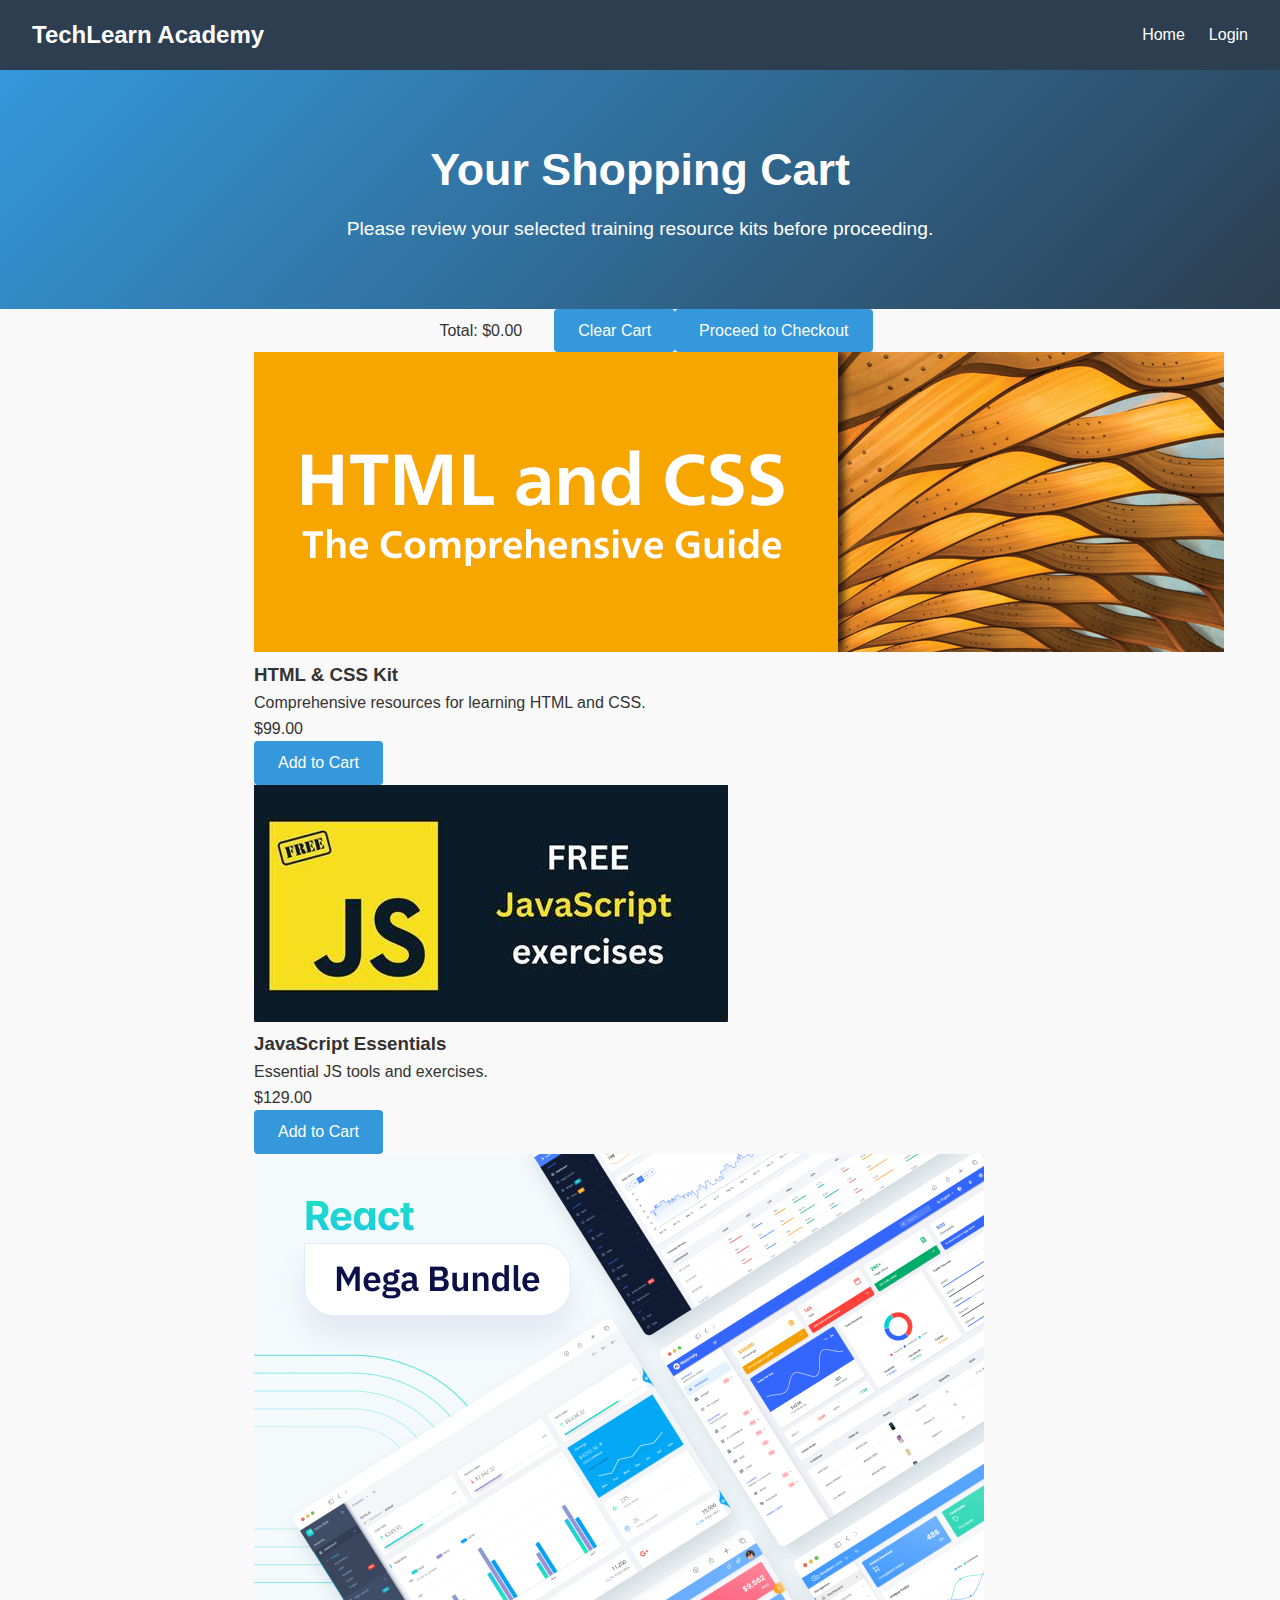
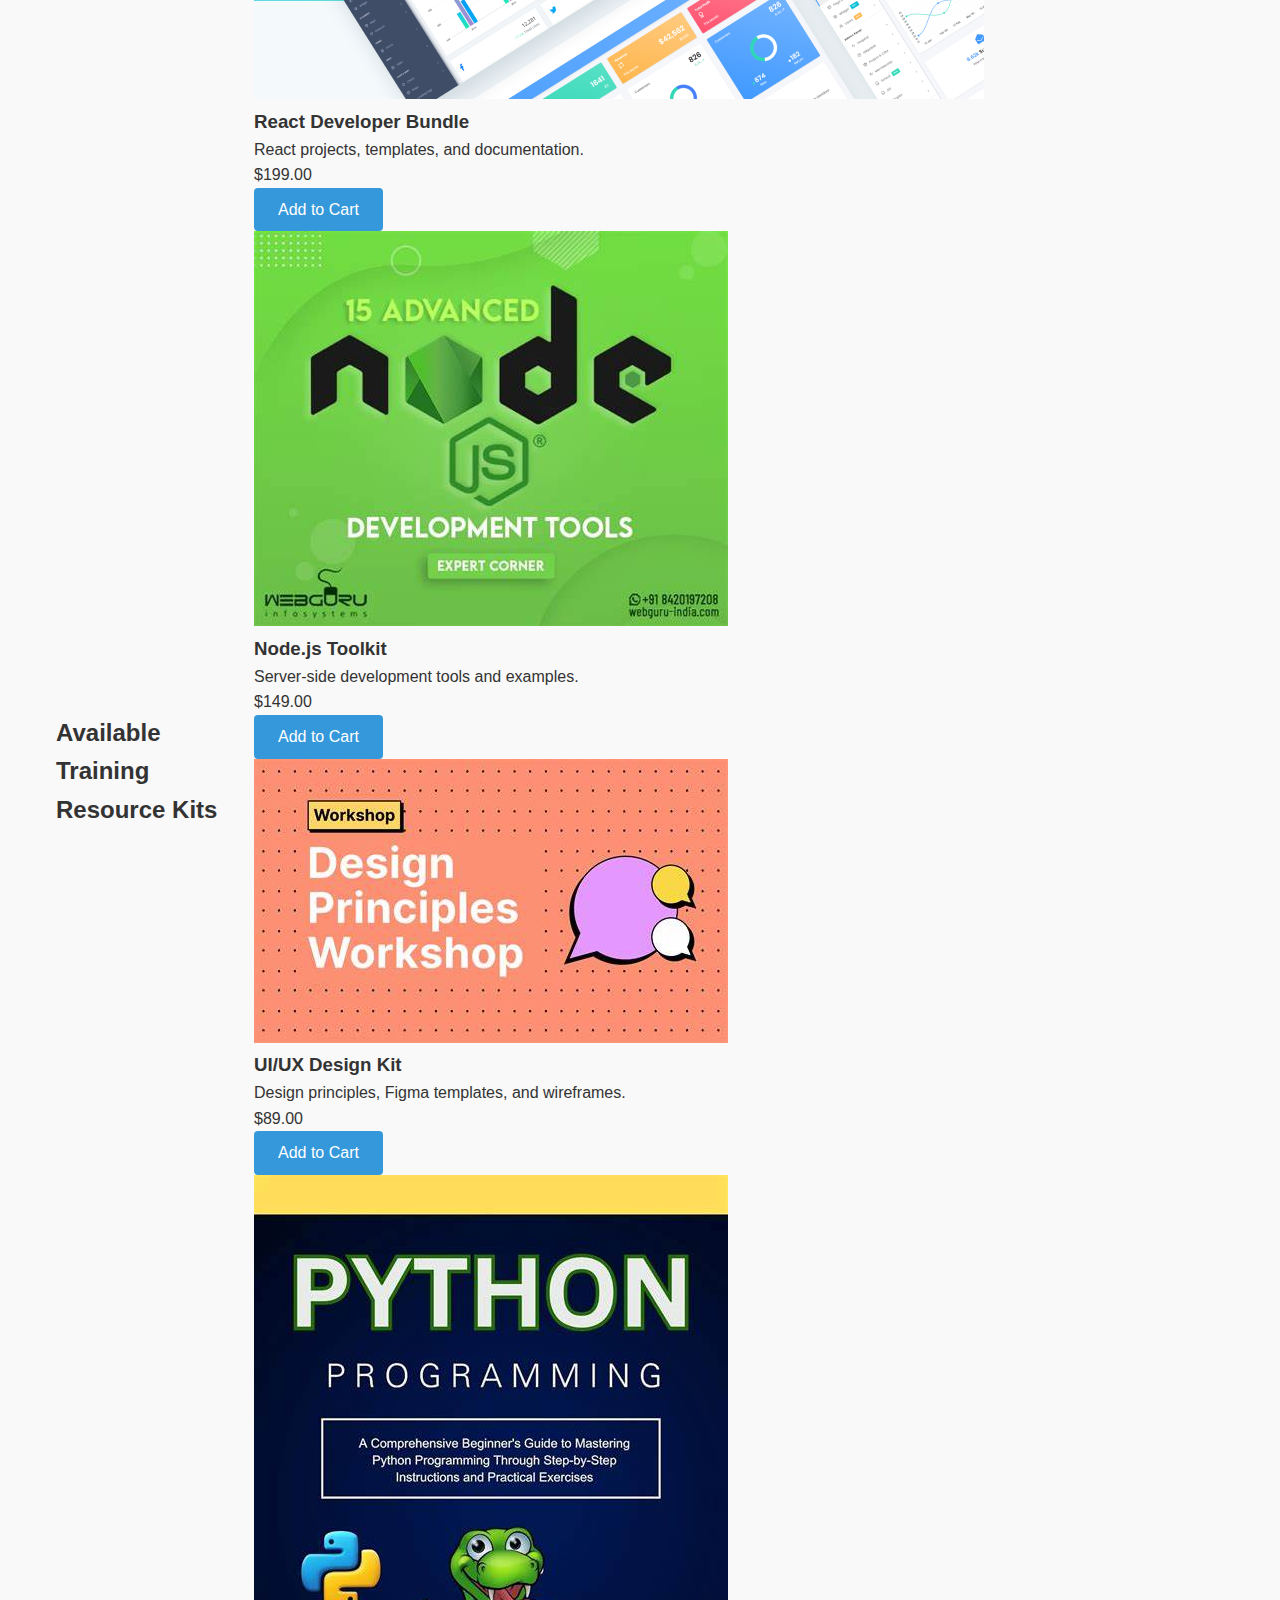
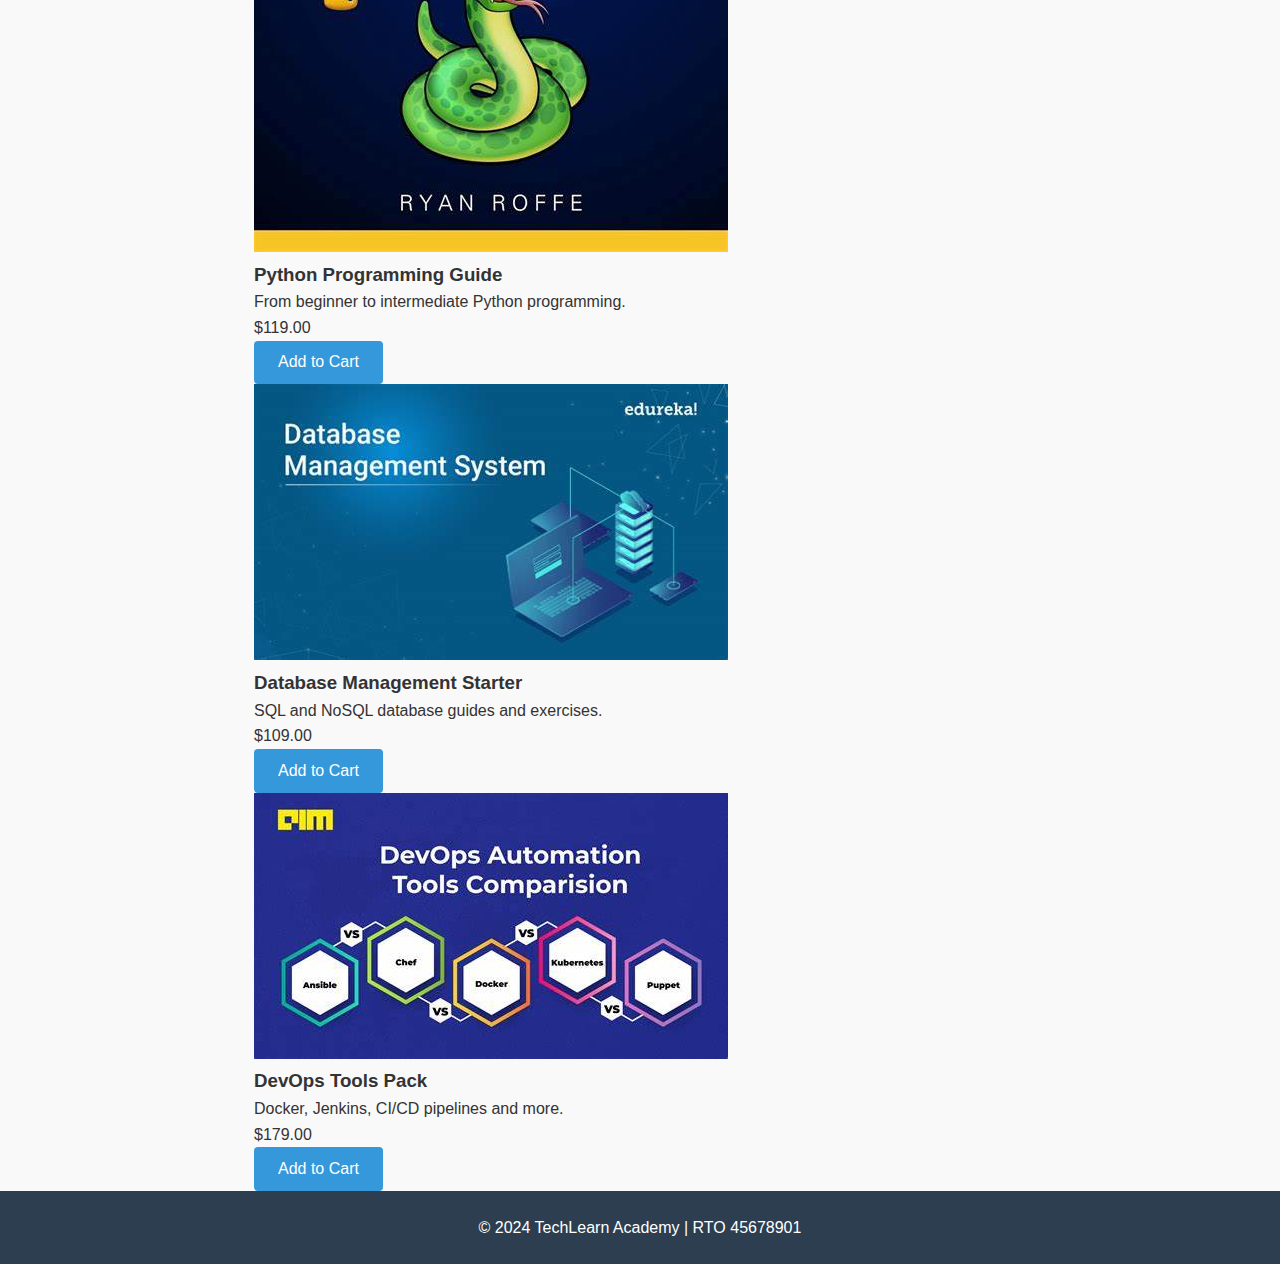
<file: cart.html>
<!DOCTYPE html>
<html lang="en">
<head>
  <meta charset="UTF-8" />
  <meta name="viewport" content="width=device-width, initial-scale=1.0"/>
  <title>Shopping Cart - TechLearn Academy</title>
  <link rel="stylesheet" href="css/styles.css" />
</head>
<body>

  <!-- Header -->
  <header>
    <div class="logo">TechLearn Academy</div>
    <nav>
      <a href="index.html">Home</a>
      <a href="login.html">Login</a>
    </nav>
  </header>

  <!-- Cart Page Title -->
  <section class="hero">
    <h1>Your Shopping Cart</h1>
    <p>Please review your selected training resource kits before proceeding.</p>
  </section>

  <!-- Cart Items -->
  <section class="cart-container container">
    <div id="cart-items"></div>
    <div class="cart-total" id="cart-total">Total: $0.00</div>
    <div class="order-actions">
      <button class="btn btn-danger" onclick="clearCart711()">Clear Cart</button>
      <button class="btn" onclick="proceedToCheckout711()">Proceed to Checkout</button>
    </div>
  </section>

  <!-- Available Resource Kits -->
  <section class="resource-kits-section container">
    <h2>Available Training Resource Kits</h2>
    <div id="resource-kits-list"></div>
  </section>

  <!-- Footer -->
  <footer>
    <p>&copy; 2024 TechLearn Academy | RTO 45678901</p>
  </footer>

  <!-- External JS -->
  <script src="js/app.js"></script>
</body>
</html>
</file>
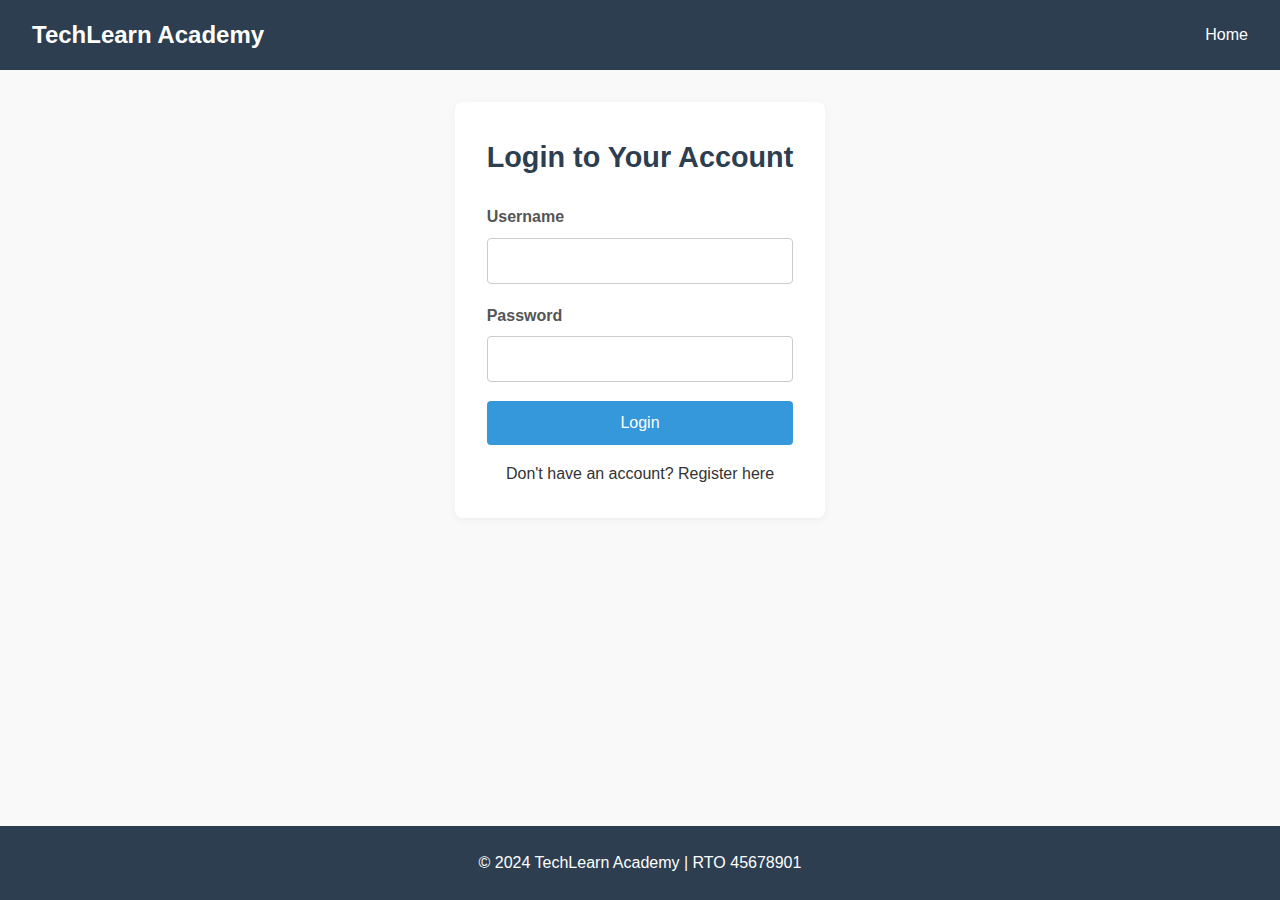
<file: login.html>
<!DOCTYPE html>
<html lang="en">
<head>
  <meta charset="UTF-8" />
  <meta name="viewport" content="width=device-width, initial-scale=1.0"/>
  <title>Login - TechLearn Academy</title>
  <link rel="stylesheet" href="css/styles.css" />
</head>
<body>

  <!-- Header -->
  <header>
    <div class="logo">TechLearn Academy</div>
    <nav>
      <a href="index.html">Home</a>
    </nav>
  </header>

  <!-- Login Form -->
  <section class="auth-container">
    <h2 class="form-title">Login to Your Account</h2>
    <form id="login-form" novalidate>
      <!-- Username -->
      <div class="form-group">
        <label for="username">Username</label>
        <input type="text" id="username" class="form-control" required />
        <div class="error-message">Please enter your username.</div>
      </div>

      <!-- Password -->
      <div class="form-group">
        <label for="password">Password</label>
        <input type="password" id="password" class="form-control" required />
        <div class="error-message">Please enter your password.</div>
      </div>

      <!-- Submit Button -->
      <button type="submit" class="btn btn-block">Login</button>
    </form>
    <p class="text-center">Don't have an account? <a href="register.html">Register here</a></p>
  </section>

  <!-- Footer -->
  <footer>
    <p>&copy; 2024 TechLearn Academy | RTO 45678901</p>
  </footer>

  <!-- External JS -->
  <script src="js/app.js"></script>
</body>
</html>
</file>
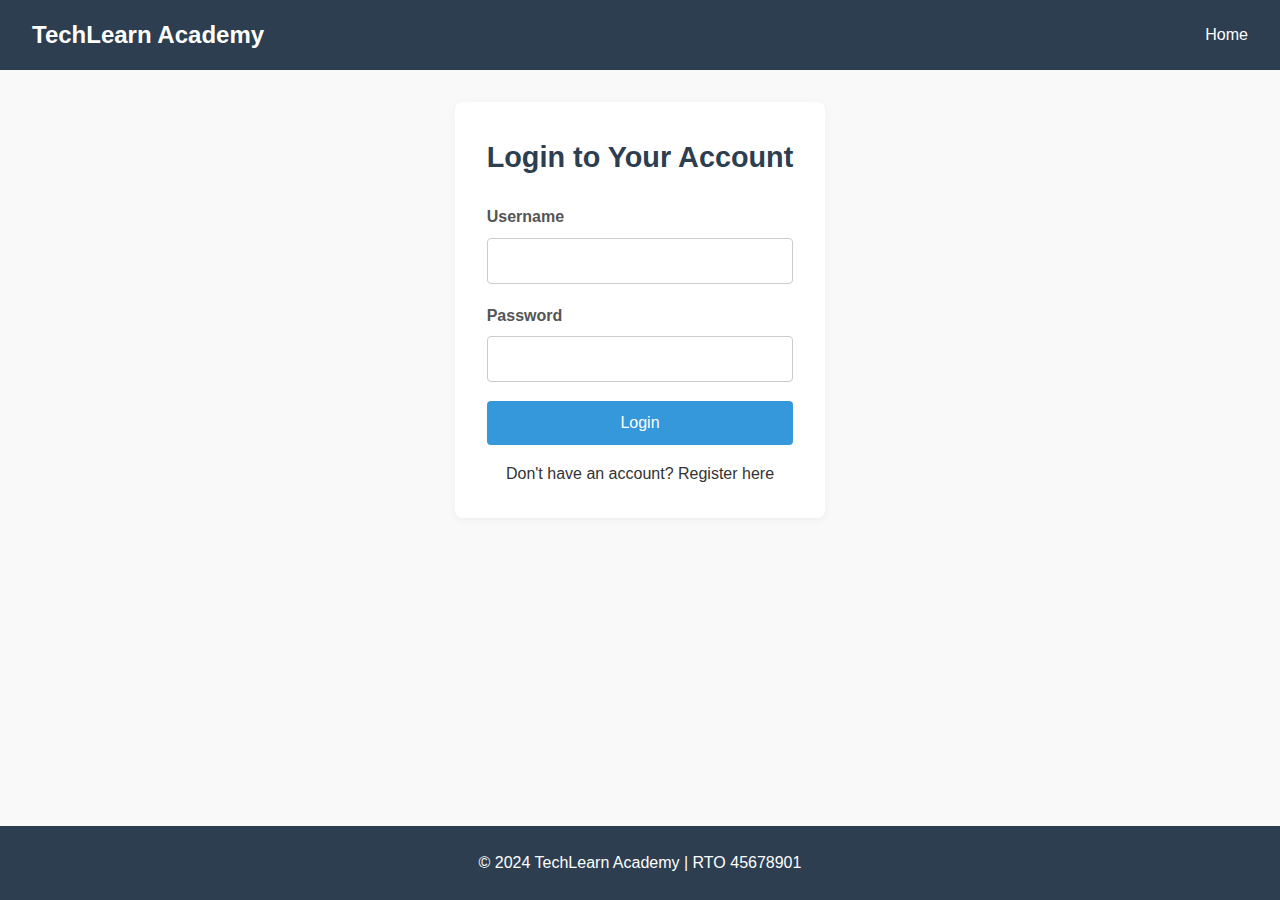
<file: order-confirm.html>
<!DOCTYPE html>
<html lang="en">
<head>
  <meta charset="UTF-8" />
  <title>Order Confirmation - TechLearn Academy</title>
  <link rel="stylesheet" href="css/styles.css" />
</head>
<body>

  <!-- Header -->
  <header>
    <div class="logo"><img src="images/logo.png" alt="TechLearn Academy Logo" />
      TechLearn Academy</div>
    <nav>
      <a href="index.html">Home</a>
      <a href="login.html">Login</a>
    </nav>
  </header>

  <!-- Hero Section -->
  <section class="hero">
    <h1>Order Confirmation</h1>
    <p>Please review your order before confirming.</p>
    <p><strong>Welcome,</strong> <span id="user-display">Guest</span></p>
  </section>

  <!-- Order Summary -->
  <section class="container order-summary-section">
    <table class="order-table">
      <thead>
        <tr>
          <th>Item</th>
          <th>Quantity</th>
          <th>Price</th>
          <th>Subtotal</th>
        </tr>
      </thead>
      <tbody id="order-items-body"></tbody>
    </table>

    <div class="cart-total" id="order-total">Total: $0.00</div>

    <div class="order-actions">
      <button class="btn btn-danger" onclick="editOrder711()">Edit Order</button>
      <button class="btn" onclick="confirmOrder711()">Confirm Order</button>
    </div>
  </section>

  <!-- Footer -->
  <footer>
    <p>&copy; 2024 TechLearn Academy | RTO 45678901</p>
  </footer>

  <!-- External JS -->
  <script src="js/app.js"></script>
</body>
</html>
</file>
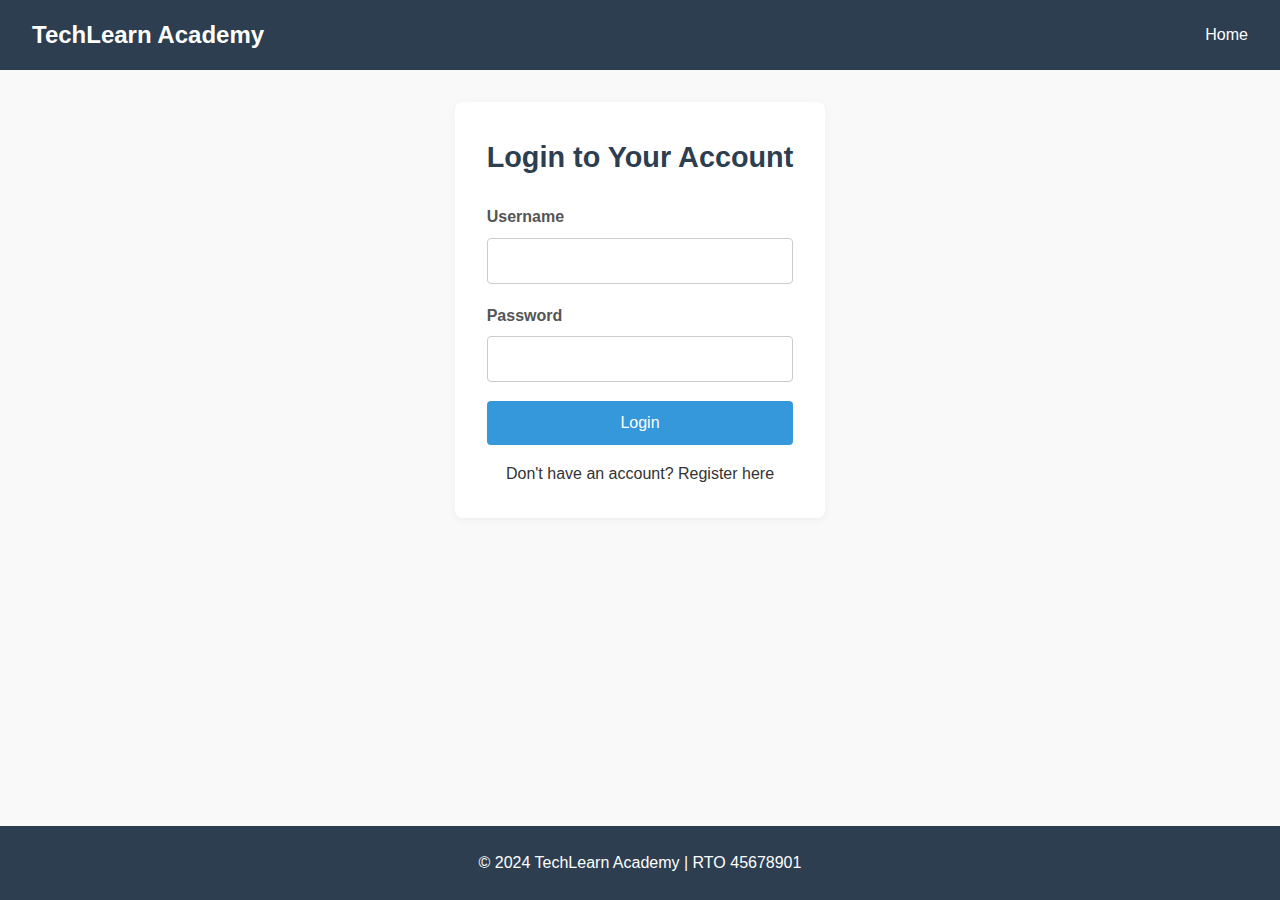
<file: order-management.html>
<!DOCTYPE html>
<html lang="en">
<head>
    <meta charset="UTF-8">
    <title>Order Management - TechLearn</title>
    <link rel="stylesheet" href="css/styles.css">
    <style>
        /* 添加到css/styles.css中 */
        .order-management {
            max-width: 800px;
            margin: 2rem auto;
            padding: 2rem;
        }

        .order-actions {
            display: flex;
            gap: 1rem;
            margin-bottom: 2rem;
        }

        .order-card {
            background: #fff;
            border-radius: 8px;
            box-shadow: 0 2px 8px rgba(0,0,0,0.1);
            padding: 1.5rem;
            margin-bottom: 1.5rem;
        }

        .order-header {
            display: flex;
            justify-content: space-between;
            border-bottom: 1px solid #eee;
            padding-bottom: 0.5rem;
            margin-bottom: 1rem;
        }

        .order-details {
            margin-left: 1rem;
        }

        .order-item {
            display: flex;
            justify-content: space-between;
            margin: 0.5rem 0;
            padding: 0.5rem;
            background: #f8f9fa;
            border-radius: 4px;
        }

        .order-total {
            text-align: right;
            font-weight: bold;
            margin-top: 1rem;
            padding-top: 1rem;
            border-top: 1px solid #eee;
        }
    </style>
</head>
<body>
    <header>
        <div class="logo">TechLearn Academy</div>
        <nav>
            <a href="index.html">Home</a>
            <a href="cart.html">Cart</a>
            <a href="order-management.html">My Orders</a>
            <a href="logout.html">Logout</a>
        </nav>
    </header>

    <main class="order-management">
        <h1>Order Management</h1>
        
        <div class="order-actions">
            <button class="btn" id="download-orders">Download Orders (JSON)</button>
            <button class="btn btn-danger" id="clear-storage">Clear My Data</button>
        </div>

        <h2>Order History</h2>
        <div id="orders-list">
            <!-- 订单将通过JavaScript动态加载 -->
        </div>
    </main>

    <footer>
        <p>&copy; 2024 TechLearn Academy | RTO 45678901</p>
    </footer>

    <script src="js/app.js"></script>
</body>
</html>
</file>
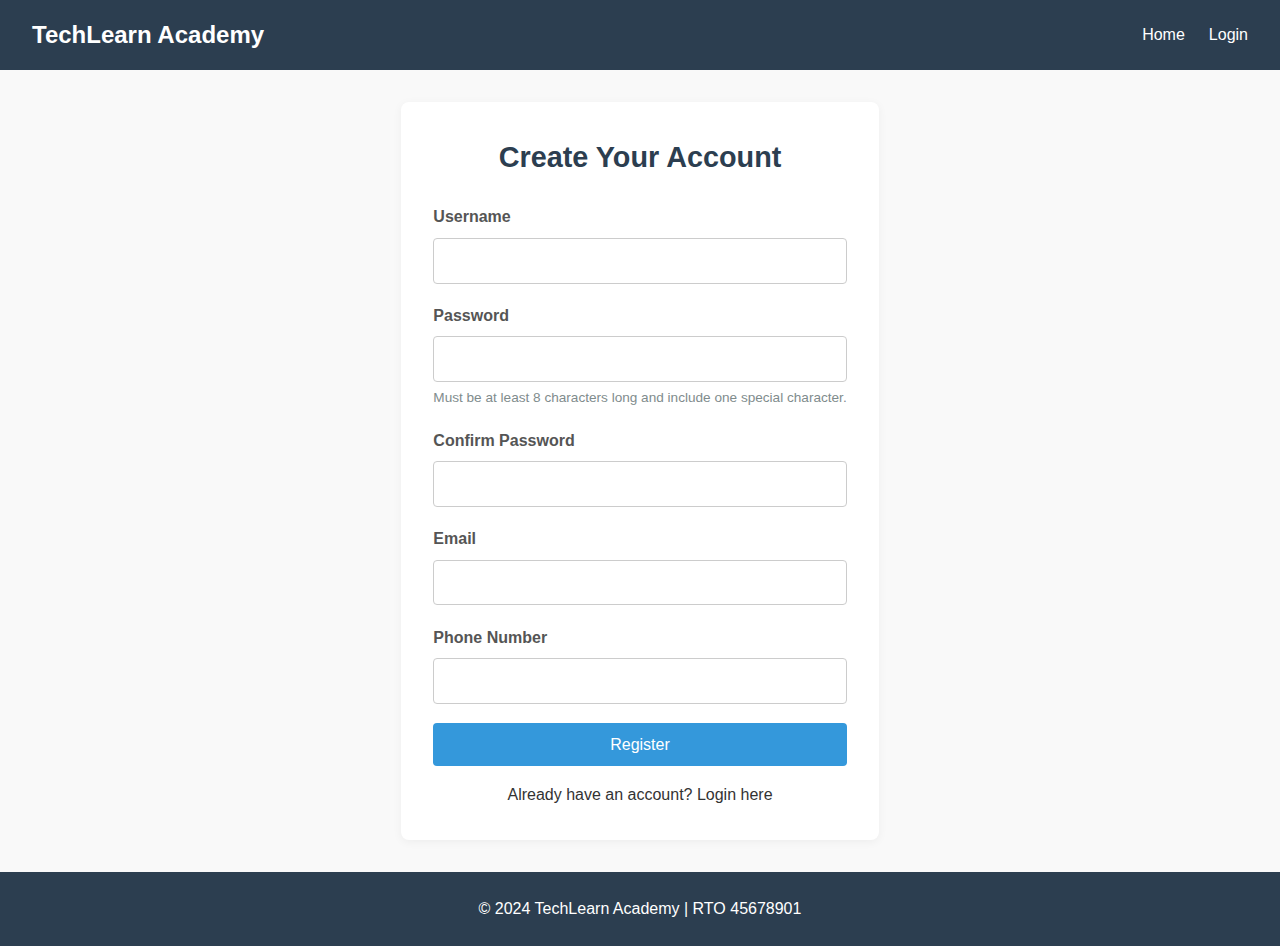
<file: register.html>
<!DOCTYPE html>
<html lang="en">
<head>
  <meta charset="UTF-8" />
  <meta name="viewport" content="width=device-width, initial-scale=1.0"/>
  <title>Register - TechLearn Academy</title>
  <link rel="stylesheet" href="css/styles.css" />
</head>
<body>

  <!-- Header -->
  <header>
    <div class="logo">TechLearn Academy</div>
    <nav>
      <a href="index.html">Home</a>
      <a href="login.html">Login</a>
    </nav>
  </header>

  <!-- Registration Form -->
  <section class="auth-container">
    <h2 class="form-title">Create Your Account</h2>
    <form id="register-form" novalidate>
      <!-- Username -->
      <div class="form-group">
        <label for="username">Username</label>
        <input type="text" id="username" class="form-control" required />
        <div class="error-message">Please enter a username.</div>
      </div>

      <!-- Password -->
      <div class="form-group">
        <label for="password">Password</label>
        <input type="password" id="password" class="form-control" required />
        <div class="password-rules">Must be at least 8 characters long and include one special character.</div>
        <div class="error-message">Password does not meet requirements.</div>
      </div>

      <!-- Confirm Password -->
      <div class="form-group">
        <label for="confirm-password">Confirm Password</label>
        <input type="password" id="confirm-password" class="form-control" required />
        <div class="error-message">Passwords do not match.</div>
      </div>

      <!-- Email -->
      <div class="form-group">
        <label for="email">Email</label>
        <input type="email" id="email" class="form-control" required />
        <div class="error-message">Please enter a valid email address.</div>
      </div>

      <!-- Phone Number -->
      <div class="form-group">
        <label for="phone">Phone Number</label>
        <input type="tel" id="phone" class="form-control" required />
        <div class="error-message">Please enter a valid phone number.</div>
      </div>

      <!-- Submit Button -->
      <button type="submit" class="btn btn-block">Register</button>
    </form>
    <p class="text-center">Already have an account? <a href="login.html">Login here</a></p>
  </section>

  <!-- Footer -->
  <footer>
    <p>&copy; 2024 TechLearn Academy | RTO 45678901</p>
  </footer>

  <!-- External JS -->
  <script src="js/app.js"></script>
</body>
</html>
</file>
<file: css/styles.css>
/* ===== BASE STYLES ===== */
* {
  margin: 0;
  padding: 0;
  box-sizing: border-box;
}

body {
  font-family: 'Segoe UI', Tahoma, Geneva, Verdana, sans-serif;
  line-height: 1.6;
  background-color: #f9f9f9;
  color: #333;
  display: flex;
  flex-direction: column;
  min-height: 100vh;
}

a {
  text-decoration: none;
  color: inherit;
}

button,
input,
select,
textarea {
  font-family: inherit;
  font-size: inherit;
  border-radius: 4px;
}

button:hover,
.btn:hover {
  cursor: pointer;
}

/* ===== INTRODUCTION SECTION ===== */
.introduction-section {
  background-color: #f9f9f9;
  padding: 4rem 1rem;
}

.container {
  max-width: 1200px;
  margin: auto;
  padding: 0 1rem;
  display: flex;
  gap: 2rem;
  align-items: center;
}

.introduction-content {
  flex: 1;
}

.introduction-image img {
  width: 100%;
  height: auto;
  border-radius: 8px;
  box-shadow: 0 4px 8px rgba(0, 0, 0, 0.1);
}

@media (max-width: 768px) {
  .container {
    flex-direction: column;
  }
  .introduction-image {
    margin-top: 2rem;
  }
}

/* ===== HEADER & NAVIGATION ===== */
header {
  background-color: #2c3e50;
  color: white;
  padding: 1rem 2rem;
  display: flex;
  justify-content: space-between;
  align-items: center;
}
/* ===== LOGO STYLES ===== */
.logo {
  display: flex;
  align-items: center;
  justify-content: center;
  margin-right: auto; /* Make sure the logo is on the left */
}

.logo img {
  width: auto;
  height: 50px; /* Adjust to the right height */
  max-width: 100%; /* Responsive scaling */
}
.logo {
  font-size: 1.5rem;
  font-weight: bold;
}

nav {
  display: flex;
  gap: 1.5rem;
}

nav a {
  color: white;
  transition: opacity 0.3s;
}

nav a:hover {
  opacity: 0.8;
}

/* ===== HERO SECTION ===== */
.hero {
  background: linear-gradient(135deg, #3498db, #2c3e50);
  color: white;
  text-align: center;
  padding: 4rem 2rem;
}

.hero h1 {
  font-size: 2.8rem;
  margin-bottom: 0.5rem;
}

.hero p {
  font-size: 1.2rem;
}

/* ===== COURSES SECTION ===== */
.courses-container {
  padding: 2rem 0;
}

.courses-grid {
  display: grid;
  grid-template-columns: repeat(auto-fill, minmax(280px, 1fr));
  gap: 2rem;
}

.course-card {
  background-color: white;
  border: 1px solid #ddd;
  border-radius: 8px;
  overflow: hidden;
  box-shadow: 0 2px 8px rgba(0, 0, 0, 0.05);
  transition: transform 0.3s, box-shadow 0.3s;
}

.course-card:hover {
  transform: translateY(-5px);
  box-shadow: 0 8px 16px rgba(0, 0, 0, 0.1);
}

.course-img {
  height: 180px;
  overflow: hidden;
}

.course-img img {
  width: 100%;
  height: 100%;
  object-fit: cover;
  transition: transform 0.5s ease-in-out;
}

.course-card:hover .course-img img {
  transform: scale(1.05);
}

.course-content {
  padding: 1.5rem;
}

.course-content h3 {
  margin-bottom: 0.5rem;
  color: #2c3e50;
}

.course-content p {
  font-size: 0.95rem;
  margin-bottom: 0.3rem;
}
/* cart item info ===== */
.cart-item-info p strong {
  font-weight: 600;
  color: #2c3e50;
}

.cart-item-subtotal {
  font-weight: bold;
  color: #e67e22;
  min-width: 80px;
  text-align: right;
}
/* ===== AUTHENTICATION SECTIONS (Register / Login) ===== */
.auth-container {
  background-color: white;
  padding: 2rem;
  border-radius: 8px;
  box-shadow: 0 2px 10px rgba(0, 0, 0, 0.05);
  margin: 2rem auto;
  max-width: 600px;
}

.form-title {
  text-align: center;
  font-size: 1.8rem;
  color: #2c3e50;
  margin-bottom: 1.5rem;
}

.form-group {
  margin-bottom: 1.2rem;
}

.form-group label {
  display: block;
  margin-bottom: 0.5rem;
  font-weight: 600;
  color: #555;
}

.form-control {
  width: 100%;
  padding: 0.8rem;
  border: 1px solid #ccc;
  font-size: 1rem;
}

.form-control:focus {
  outline: none;
  border-color: #3498db;
  box-shadow: 0 0 0 2px rgba(52, 152, 219, 0.1);
}

.password-rules {
  font-size: 0.85rem;
  color: #7f8c8d;
  margin-top: 0.3rem;
}

.error-message {
  color: #e74c3c;
  font-size: 0.85rem;
  margin-top: 0.3rem;
  display: none;
}

.btn {
  display: inline-block;
  background-color: #3498db;
  color: white;
  padding: 0.8rem 1.5rem;
  font-size: 1rem;
  text-align: center;
  border: none;
  transition: background-color 0.3s;
}

.btn:hover {
  background-color: #2980b9;
}

.btn-block {
  width: 100%;
}

.text-center {
  text-align: center;
  margin-top: 1rem;
}

/* ===== FOOTER ===== */
footer {
  background-color: #2c3e50;
  color: white;
  text-align: center;
  padding: 1.5rem;
  margin-top: auto;
}

/* ===== RESPONSIVE DESIGN ===== */
@media (max-width: 768px) {
  nav {
    flex-direction: column;
    align-items: flex-start;
  }

  nav a {
    margin: 0.5rem 0;
  }

  .courses-grid {
    grid-template-columns: 1fr;
  }

  .auth-container {
    margin: 1.5rem 1rem;
  }
}
/* ===== ORDER CONFIRMATION PAGE ===== */
.order-summary-section {
  margin: 2rem auto;
}

.order-table {
  width: 100%;
  border-collapse: collapse;
  margin-bottom: 1rem;
}

.order-table thead th {
  background-color: #f0f0f0;
  padding: 1rem;
  text-align: left;
}

.order-table tbody tr:nth-child(even) {
  background-color: #fafafa;
}

.order-table td,
.order-table th {
  padding: 0.8rem;
  border-bottom: 1px solid #ddd;
}

.order-actions {
  display: flex;
  justify-content: space-between;
}
.order-card {
  border: 1px solid #ccc;
  padding: 15px;
  margin-bottom: 10px;
  border-radius: 8px;
}

.order-item {
  margin-left: 20px;
}
</file>
